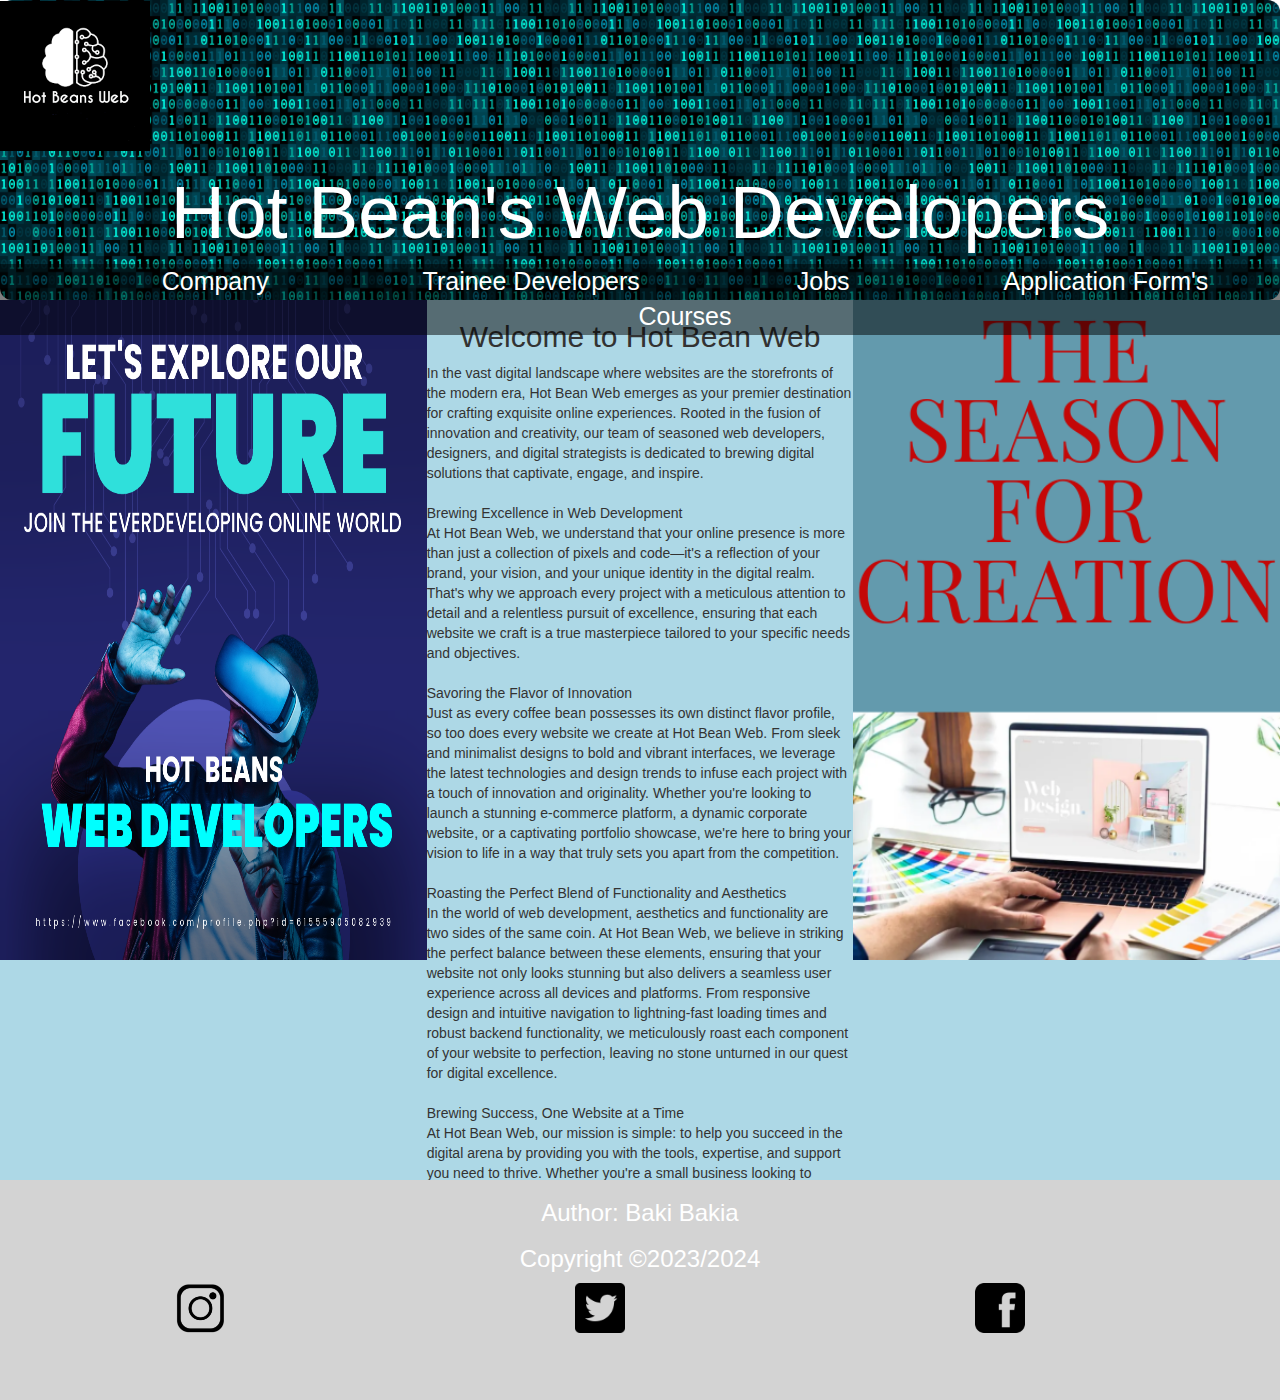
<file: index.html>
<!DOCTYPE html>

<html>
    <head>
        <meta charset="UTF-8">
            <meta name="viewport" content="width=device-width, initial-scale=1.0">
            <meta http-equiv="X-UA-Compatible" content="ie=edge">
                  <title>Hot Bean's Web</title>
                  <link rel="stylesheet" href="Styling.css">
                  <link rel="stylesheet" href="https://www.w3schools.com/w3css/4/w3.css">
                  <link rel="stylesheet" href="https://cdnjs.cloudflare.com/ajax/libs/font-awesome/4.7.0/css/font-awesome.min.css">
                  <link rel="stylesheet" href="https://maxcdn.bootstrapcdn.com/bootstrap/3.4.1/css/bootstrap.min.css">
                  <script src="https://ajax.googleapis.com/ajax/libs/jquery/3.5.1/jquery.min.js"></script>
                  <script src="https://maxcdn.bootstrapcdn.com/bootstrap/3.4.1/js/bootstrap.min.js"></script>
                  
                  <link rel="preconnect" href="https://fonts.googleapis.com">
                  <link rel="preconnect" href="https://fonts.gstatic.com" crossorigin>
                  <link href="https://fonts.googleapis.com/css2?family=Londrina+Shadow&display=swap" rel="stylesheet">
    </head>
    <body>
        <div class="Container-1">
            <div class="header">
                <img class="logo"  src="Assets/logo9.png" style="width: 150px; height: 150px">
                <h1 style="font-size:75px; color: white">Hot Bean's Web Developers</h1>
            <ul class="ul">
                <li style="font-size:25px"> <a href="https://dezi03.github.io/Hot-Beans-Web/" style="color: white">Company</a></li>
                <li style="font-size:25px"><a href="Trainee_Developers.html" style="color: white">Trainee Developers </a></li>
                <li style="font-size:25px"><a href="Job's.html" style="color: white">Jobs</a></li>
                <li style="font-size:25px"><a href="Application_Form's.html" style="color: white">Application Form's</a></li>
                <li style="font-size:25px"><a href="Courses.html" style="color: white">Courses</a></li>
               
            </ul>
            </div>
            <div class="Content1">
                <img src="Assets/The_Future.png" style="height: 75%; width: 100%;">
            </div>
            <div class="Content2">
                <img src="Assets/the season of creation.png" style="height: 75%; width: 100%;border: 2px;border-color: black;"></div>
                <div class="Content3">
                    <h2 style="text-align: center">Welcome to Hot Bean Web</h2>
                    <p1>


                        In the vast digital landscape where websites are the storefronts of the modern era, Hot Bean Web emerges as your premier destination for crafting exquisite online experiences. Rooted in the fusion of innovation and creativity, our team of seasoned web developers, designers, and digital strategists is dedicated to brewing digital solutions that captivate, engage, and inspire.<br><br>
                        Brewing Excellence in Web Development<br>
At Hot Bean Web, we understand that your online presence is more than just a collection of pixels and code—it's a reflection of your brand, your vision, and your unique identity in the digital realm. That's why we approach every project with a meticulous attention to detail and a relentless pursuit of excellence, ensuring that each website we craft is a true masterpiece tailored to your specific needs and objectives.
<br><br>
Savoring the Flavor of Innovation<br>

Just as every coffee bean possesses its own distinct flavor profile, so too does every website we create at Hot Bean Web. From sleek and minimalist designs to bold and vibrant interfaces, we leverage the latest technologies and design trends to infuse each project with a touch of innovation and originality. Whether you're looking to launch a stunning e-commerce platform, a dynamic corporate website, or a captivating portfolio showcase, we're here to bring your vision to life in a way that truly sets you apart from the competition.
<br><br>
Roasting the Perfect Blend of Functionality and Aesthetics<br>

In the world of web development, aesthetics and functionality are two sides of the same coin. At Hot Bean Web, we believe in striking the perfect balance between these elements, ensuring that your website not only looks stunning but also delivers a seamless user experience across all devices and platforms. From responsive design and intuitive navigation to lightning-fast loading times and robust backend functionality, we meticulously roast each component of your website to perfection, leaving no stone unturned in our quest for digital excellence.
<br><br>
Brewing Success, One Website at a Time<br>

At Hot Bean Web, our mission is simple: to help you succeed in the digital arena by providing you with the tools, expertise, and support you need to thrive. Whether you're a small business looking to establish your online presence, a startup aiming to disrupt the market, or a seasoned enterprise seeking to elevate your brand to new heights, we're here to be your trusted partner every step of the way. With a relentless focus on quality, innovation, and client satisfaction, we're committed to brewing success for you, one website at a time.</p1>
</div>
            <div class="Content4"></div>
            <div class="Content5"></div>
             
            <div class="Footer">    
            <h3 class="Author w3-text-white">Author: Baki Bakia</h3>
            <h3 class="Author w3-text-white">Copyright &copy;2023/2024</h3>
            
            <div class="social-media-icons">
            <a href="https://www.instagram.com/" class="href">
            <img src="Assets/5ecec78673e4440004f09e77.png" alt="Instagram">
            </a>
            <a href="https://twitter.com/" class="href">
            <img src="Assets/60580.png" alt="Twitter">
            </a>
            <a href="https://en-gb.facebook.com/" class="href">
            <img src="Assets/facebook.png" alt="Facebook">
            </a>
            <a href="https://uk.linkedin.com/" class="href">
            <img src="Assets/linkedin.png" alt="LinkedIn">
            </a>
            <a href="https://www.youtube.com/" class="href">
            <img src="Assets/youtube.png" alt="YouTube">
            </a>
</div>
            
            </div>
        </div>
    </body>
</html>
</file>
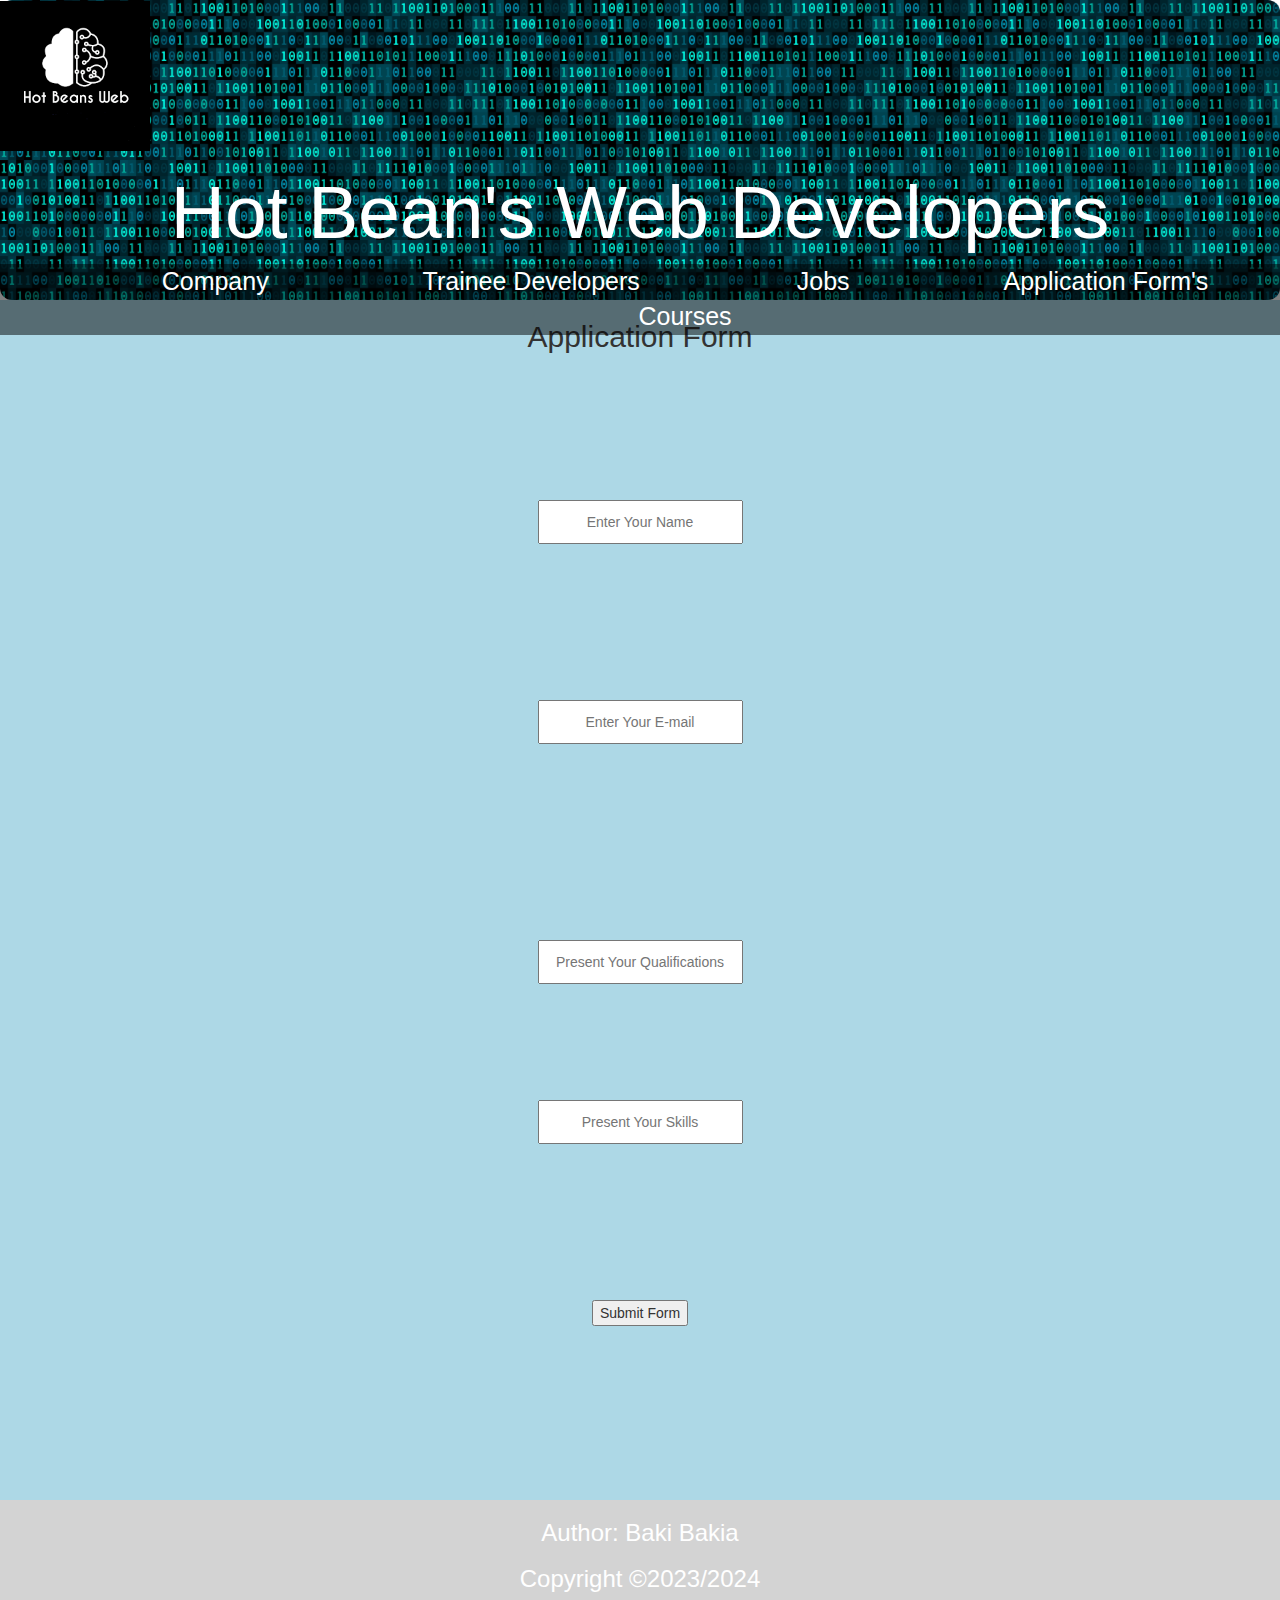
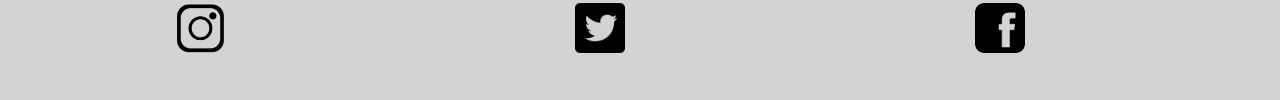
<file: Application_Form's.html>
<!DOCTYPE html>
<html>
    <head>
            <meta charset="UTF-8">
            <meta name="viewport" content="width=device-width, initial-scale=1.0">
            <meta http-equiv="X-UA-Compatible" content="ie=edge">
                  <title>Hot Bean's Web</title>
                 <link rel="stylesheet" href="Styling.css">
                  <link rel="stylesheet" href="https://www.w3schools.com/w3css/4/w3.css">
                  <link rel="stylesheet" href="https://cdnjs.cloudflare.com/ajax/libs/font-awesome/4.7.0/css/font-awesome.min.css">
                  <link rel="stylesheet" href="https://maxcdn.bootstrapcdn.com/bootstrap/3.4.1/css/bootstrap.min.css">
                  <script src="https://ajax.googleapis.com/ajax/libs/jquery/3.5.1/jquery.min.js"></script>
                  <script src="https://maxcdn.bootstrapcdn.com/bootstrap/3.4.1/js/bootstrap.min.js"></script>
                  
                  <link rel="preconnect" href="https://fonts.googleapis.com">
                  <link rel="preconnect" href="https://fonts.gstatic.com" crossorigin>
                  <link href="https://fonts.googleapis.com/css2?family=Londrina+Shadow&display=swap" rel="stylesheet">
    </head>
    <body>
        <div class="Container-4">
            <div class='header'>
                <img src="Assets/logo9.png"  class="img-responsive" style="width: 150px; height: 150px">
             <h1 style="font-size:75px; color: white">Hot Bean's Web Developers</h1>
            <ul class="ul">
                <li style="font-size:25px"><a href="https://dezi03.github.io/Hot-Beans-Web/" style="color: white">Company</a></li>
                <li style="font-size:25px"><a href="Trainee_Developers.html" style="color: white">Trainee Developers </a></li>
                <li style="font-size:25px"><a href="Job's.html" style="color: white">Jobs</a></li>
                <li style="font-size:25px"><a href="Application_Form's.html" style="color: white">Application Form's</a></li>
                <li style="font-size:25px"><a href="Courses.html" style="color: white">Courses</a></li>
            </ul>
            </div>
            <div class="ContentA">
                <h2 class="application">Application Form</h2>
            </div>
            <div class="ContentB">
                <input   type="text" name="Name" placeholder="Enter Your Name">
            </div>
            <div class="ContentC">
                <input class="input" type="text" name="text" placeholder="Enter Your E-mail">
            </div>
            <div class="ContentD">
                 <input class="input" type="text" name="text" placeholder="Present Your Qualifications">
            </div>
            <div class="ContentE">
                 <input class="input" type="text" name="text" placeholder="Present Your Skills">
            </div>
            <div class="ContentF">
                <button class="button">Submit Form</button>
            </div>
             
           <div class="Footer">    
            <h3 class="Author w3-text-white">Author: Baki Bakia</h3>
            <h3 class="Author w3-text-white">Copyright &copy;2023/2024</h3> 
            <div class="social-media-icons">
            <a href="https://www.instagram.com/" class="href">
            <img src="Assets/5ecec78673e4440004f09e77.png" alt="Instagram">
            </a>
            <a href="https://twitter.com/" class="href">
            <img src="Assets/60580.png" alt="Twitter">
            </a>
            <a href="https://en-gb.facebook.com/" class="href">
            <img src="Assets/facebook.png" alt="Facebook">
            </a>
            <a href="https://uk.linkedin.com/" class="href">
            <img src="Assets/linkedin.png" alt="LinkedIn">
            </a>
            <a href="https://www.youtube.com/" class="href">
            <img src="Assets/youtube.png" alt="YouTube">
            </a>
        </div>
            </div>
        </div>
    </body>
</html>
</file>
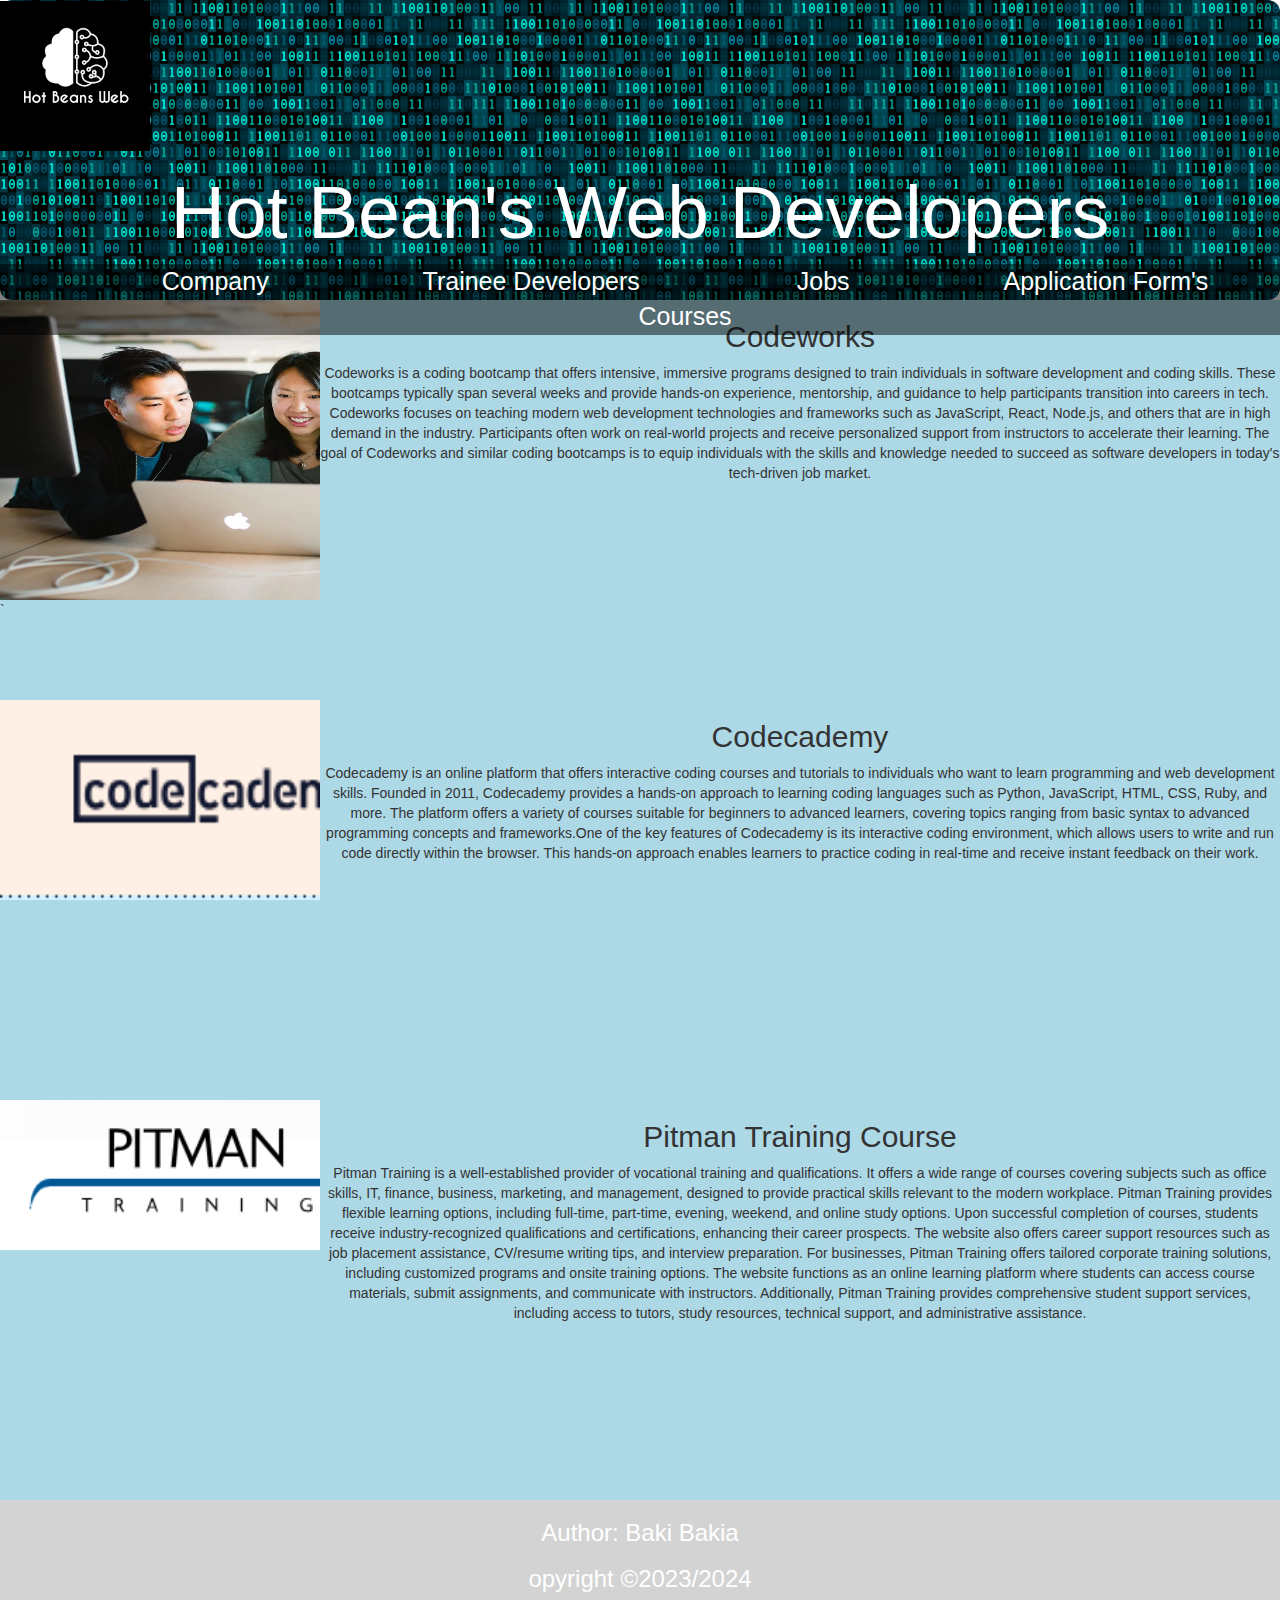
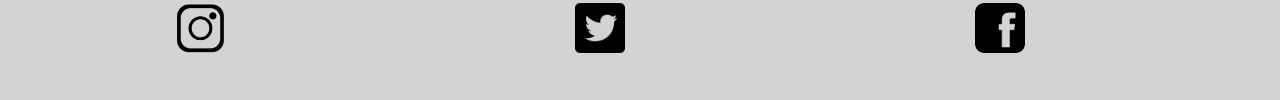
<file: Courses.html>
<!DOCTYPE html>
<html>
    <head>
            <meta charset="UTF-8">
            <meta name="viewport" content="width=device-width, initial-scale=1.0">
            <meta http-equiv="X-UA-Compatible" content="ie=edge">
                  <title>Hot Bean's Web</title>
                  <link rel="stylesheet" href="Styling.css">
                  <link rel="stylesheet" href="https://www.w3schools.com/w3css/4/w3.css">
                  <link rel="stylesheet" href="https://cdnjs.cloudflare.com/ajax/libs/font-awesome/4.7.0/css/font-awesome.min.css">
                  <link rel="stylesheet" href="https://maxcdn.bootstrapcdn.com/bootstrap/3.4.1/css/bootstrap.min.css">
                  <script src="https://ajax.googleapis.com/ajax/libs/jquery/3.5.1/jquery.min.js"></script>
                  <script src="https://maxcdn.bootstrapcdn.com/bootstrap/3.4.1/js/bootstrap.min.js"></script>
                  
                  <link rel="preconnect" href="https://fonts.googleapis.com">
                  <link rel="preconnect" href="https://fonts.gstatic.com" crossorigin>
                  <link href="https://fonts.googleapis.com/css2?family=Londrina+Shadow&display=swap" rel="stylesheet">
    </head>
    <body>
        <div class="Container-5">
            <div class='header'>
                <img src="Assets/logo9.png"  class="img-responsive" style="width: 150px; height: 150px">
                
             <h1 style="font-size:75px; color: white">Hot Bean's Web Developers</h1>
            <ul class="ul">
                <li style="font-size:25px"><a href="https://dezi03.github.io/Hot-Beans-Web/" style="color: white">Company</a></li>
                <li style="font-size:25px"><a href="Trainee_Developers.html" style="color: white">Trainee Developers </a></li>
                <li style="font-size:25px"><a href="Job's.html" style="color: white">Jobs</a></li>
                <li style="font-size:25px"><a href="Application_Form's.html" style="color: white">Application Form's</a></li>
                <li style="font-size:25px"><a href="Courses.html" style="color: white">Courses</a></li>
               
            </ul>
            </div>
            <div class="Content1">
                <a href="https://codeworks.me/">
                <img src="Assets/Codeworks_links.png" style="height: 300px; width: 600px;">
                </a>`
            </div>
            <div class="Content2">
                <h2  style="text-align: center">
                    Codeworks
                </h2>
                <p>Codeworks is a coding bootcamp that offers intensive, immersive programs designed to train individuals in software development and coding skills. These bootcamps typically span several weeks and provide hands-on experience, mentorship, and guidance to help participants transition into careers in tech. Codeworks focuses on teaching modern web development technologies and frameworks such as JavaScript, React, Node.js, and others that are in high demand in the industry. Participants often work on real-world projects and receive personalized support from instructors to accelerate their learning. The goal of Codeworks and similar coding bootcamps is to equip individuals with the skills and knowledge needed to succeed as software developers in today's tech-driven job market.</p>
            </div>
            <div class="Content3">
                <a href="https://www.codecademy.com/">
                    <img src="Assets/Codecademy.PNG" style="height: 200px; width: 400px;">
                </a>
            </div>
            <div class="Content4">
                <h2  style="text-align: center">Codecademy</h2>
                <p>
                  Codecademy is an online platform that offers interactive coding courses and tutorials to individuals who want to learn programming and web development skills. Founded in 2011, Codecademy provides a hands-on approach to learning coding languages such as Python, JavaScript, HTML, CSS, Ruby, and more. The platform offers a variety of courses suitable for beginners to advanced learners, covering topics ranging from basic syntax to advanced programming concepts and frameworks.One of the key features of Codecademy is its interactive coding environment, which allows users to write and run code directly within the browser. This hands-on approach enables learners to practice coding in real-time and receive instant feedback on their work.
                </p>
            </div>
            <div class="Content5">
                <a href="https://www.pitman-training.com/">
                    <img src="Assets/Pitman.PNG" style="height: 150px; width: 400px">
                </a>
            </div>
            <div class="Content6">
                <h2 style="text-align: center">Pitman Training Course</h2>
                <p>Pitman Training is a well-established provider of vocational training and qualifications. It offers a wide range of courses covering subjects such as office skills, IT, finance, business, marketing, and management, designed to provide practical skills relevant to the modern workplace. Pitman Training provides flexible learning options, including full-time, part-time, evening, weekend, and online study options. Upon successful completion of courses, students receive industry-recognized qualifications and certifications, enhancing their career prospects. The website also offers career support resources such as job placement assistance, CV/resume writing tips, and interview preparation. For businesses, Pitman Training offers tailored corporate training solutions, including customized programs and onsite training options. The website functions as an online learning platform where students can access course materials, submit assignments, and communicate with instructors. Additionally, Pitman Training provides comprehensive student support services, including access to tutors, study resources, technical support, and administrative assistance.</p>
           
            </div>
             
            <div class="Footer">    
            <h3 class="Author w3-text-white">Author: Baki Bakia</h3>
            <h3 class="Author w3-text-white">opyright &copy;2023/2024</h3>
            <div class="social-media-icons">
            <a href="https://www.instagram.com/" class="href">
            <img src="Assets/5ecec78673e4440004f09e77.png" alt="Instagram">
            </a>
            <a href="https://twitter.com/" class="href">
            <img src="Assets/60580.png" alt="Twitter">
            </a>
            <a href="https://en-gb.facebook.com/" class="href">
            <img src="Assets/facebook.png" alt="Facebook">
            </a>
            <a href="https://uk.linkedin.com/" class="href">
            <img src="Assets/linkedin.png" alt="LinkedIn">
            </a>
            <a href="https://www.youtube.com/" class="href">
            <img src="Assets/youtube.png" alt="YouTube">
            </a>
        </div>
            </div>
            </div>
    </body>
</html>
</file>
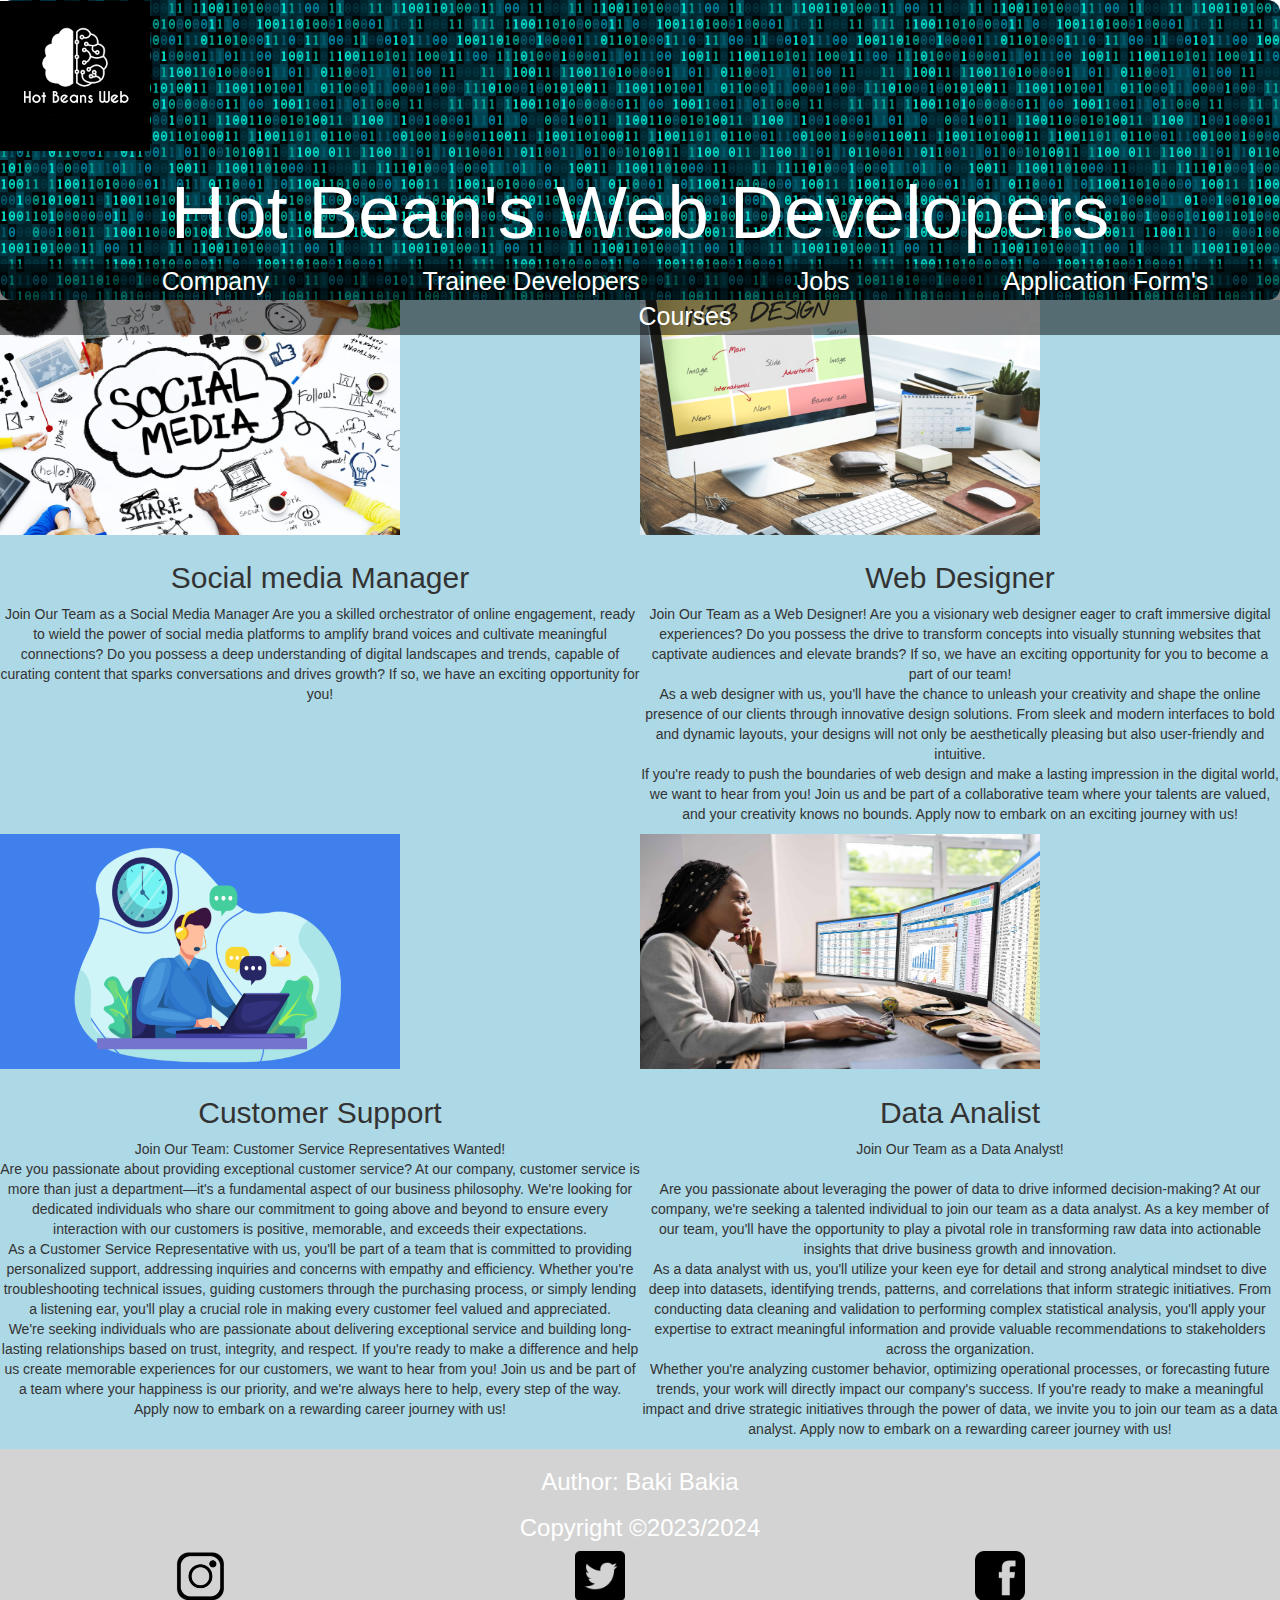
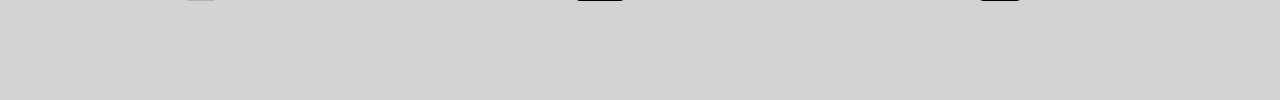
<file: Job's.html>
<!DOCTYPE html>
<html>
    <head>
            <meta charset="UTF-8">
            <meta name="viewport" content="width=device-width, initial-scale=1.0">
            <meta http-equiv="X-UA-Compatible" content="ie=edge">
                  <title>Hot Bean's Web</title>
                  <link rel="stylesheet" href="Styling.css">
                  <link rel="stylesheet" href="https://www.w3schools.com/w3css/4/w3.css">
                  <link rel="stylesheet" href="https://cdnjs.cloudflare.com/ajax/libs/font-awesome/4.7.0/css/font-awesome.min.css">
                  <link rel="stylesheet" href="https://maxcdn.bootstrapcdn.com/bootstrap/3.4.1/css/bootstrap.min.css">
                  <script src="https://ajax.googleapis.com/ajax/libs/jquery/3.5.1/jquery.min.js"></script>
                  <script src="https://maxcdn.bootstrapcdn.com/bootstrap/3.4.1/js/bootstrap.min.js"></script>
                  
                  <link rel="preconnect" href="https://fonts.googleapis.com">
                  <link rel="preconnect" href="https://fonts.gstatic.com" crossorigin>
                  <link href="https://fonts.googleapis.com/css2?family=Londrina+Shadow&display=swap" rel="stylesheet">
    </head>
    <body>
        <div class="Container-3">
            <div class="header">
                <img src="Assets/logo9.png"  class="img-responsive" style="width: 150px; height: 150px">
             <h1 style="font-size:75px; color: white">Hot Bean's Web Developers</h1>
            <ul class="ul">
                <li style="font-size:25px"><a href="https://dezi03.github.io/Hot-Beans-Web/"  style="color: white">Company</a></li>
                <li style="font-size:25px"><a href="Trainee_Developers.html"  style="color: white">Trainee Developers </a></li>
                <li style="font-size:25px"><a href="Job's.html"  style="color: white">Jobs</a></li>
                <li style="font-size:25px"><a href="Application_Form's.html"  style="color: white">Application Form's</a></li>
                <li style="font-size:25px"><a href="Courses.html"  style="color: white">Courses</a></li>
               
            </ul>
            </div>
            <div class="Content1">
                <img src="Assets/social media menagment.jpg" style="width:400px; height:235px"  class="images1">
            </div>
            <div class="Content2">
                <img src="Assets/web-design.jpg" style="width:400px; height:235px"  class="images1">
            </div>
            <div class="Content3">
               <img src="Assets/customer support.png" style="width:400px; height:235px"  class="images1">
            </div>
            <div class="Content4">
                <img src="Assets/data-analist.png" style="width:400px; height:235px"  class="images1">
            </div>
            <div class="Content5">
                <h4 style="font-size: 30px">Social media Manager</h4>
                <p>
                   Join Our Team as a Social Media Manager

Are you a skilled orchestrator of online engagement, ready to wield the power of social media platforms to amplify brand voices and cultivate meaningful connections? Do you possess a deep understanding of digital landscapes and trends, capable of curating content that sparks conversations and drives growth? If so, we have an exciting opportunity for you!


                </p>
            </div>
            <div class="Content6">
                <h4 style="font-size: 30px">Web Designer</h4>
                <p>
                    Join Our Team as a Web Designer!

Are you a visionary web designer eager to craft immersive digital experiences? Do you possess the drive to transform concepts into visually stunning websites that captivate audiences and elevate brands? If so, we have an exciting opportunity for you to become a part of our team!

<br>As a web designer with us, you'll have the chance to unleash your creativity and shape the online presence of our clients through innovative design solutions. From sleek and modern interfaces to bold and dynamic layouts, your designs will not only be aesthetically pleasing but also user-friendly and intuitive.

<br>If you're ready to push the boundaries of web design and make a lasting impression in the digital world, we want to hear from you! Join us and be part of a collaborative team where your talents are valued, and your creativity knows no bounds. Apply now to embark on an exciting journey with us!
                </p>
                </div>
            <div class="Content7">
                <h4 style="font-size: 30px">Customer Support</h4>
                <p>
                   Join Our Team: Customer Service Representatives Wanted!<br>

Are you passionate about providing exceptional customer service? At our company, customer service is more than just a department—it's a fundamental aspect of our business philosophy. We're looking for dedicated individuals who share our commitment to going above and beyond to ensure every interaction with our customers is positive, memorable, and exceeds their expectations.

<br>As a Customer Service Representative with us, you'll be part of a team that is committed to providing personalized support, addressing inquiries and concerns with empathy and efficiency. Whether you're troubleshooting technical issues, guiding customers through the purchasing process, or simply lending a listening ear, you'll play a crucial role in making every customer feel valued and appreciated.

<br>We're seeking individuals who are passionate about delivering exceptional service and building long-lasting relationships based on trust, integrity, and respect. If you're ready to make a difference and help us create memorable experiences for our customers, we want to hear from you! Join us and be part of a team where your happiness is our priority, and we're always here to help, every step of the way. Apply now to embark on a rewarding career journey with us!
                
                </p>
            </div>
            <div class="Content8">
                <h4 style="font-size: 30px">Data Analist</h4>
                <p>
                   
                    Join Our Team as a Data Analyst!<br>

<br>Are you passionate about leveraging the power of data to drive informed decision-making? At our company, we're seeking a talented individual to join our team as a data analyst. As a key member of our team, you'll have the opportunity to play a pivotal role in transforming raw data into actionable insights that drive business growth and innovation.

<br>As a data analyst with us, you'll utilize your keen eye for detail and strong analytical mindset to dive deep into datasets, identifying trends, patterns, and correlations that inform strategic initiatives. From conducting data cleaning and validation to performing complex statistical analysis, you'll apply your expertise to extract meaningful information and provide valuable recommendations to stakeholders across the organization.

<br>Whether you're analyzing customer behavior, optimizing operational processes, or forecasting future trends, your work will directly impact our company's success. If you're ready to make a meaningful impact and drive strategic initiatives through the power of data, we invite you to join our team as a data analyst. Apply now to embark on a rewarding career journey with us! 
                </p>
            </div>
             
            <div class="Footer">    
            <h3 class="Author w3-text-white">Author: Baki Bakia</h3>
            <h3 class="Author w3-text-white">Copyright &copy;2023/2024</h3>  
            <div class="social-media-icons">
            <a href="https://www.instagram.com/" class="href">
            <img src="Assets/5ecec78673e4440004f09e77.png" alt="Instagram">
            </a>
            <a href="https://twitter.com/" class="href">
            <img src="Assets/60580.png" alt="Twitter">
            </a>
            <a href="https://en-gb.facebook.com/" class="href">
            <img src="Assets/facebook.png" alt="Facebook">
            </a>
            <a href="https://uk.linkedin.com/" class="href">
            <img src="Assets/linkedin.png" alt="LinkedIn">
            </a>
            <a href="https://www.youtube.com/" class="href">
            <img src="Assets/youtube.png" alt="YouTube">
            </a>
        </div>
            </div>
        </div>
    </body>
</html>
</file>
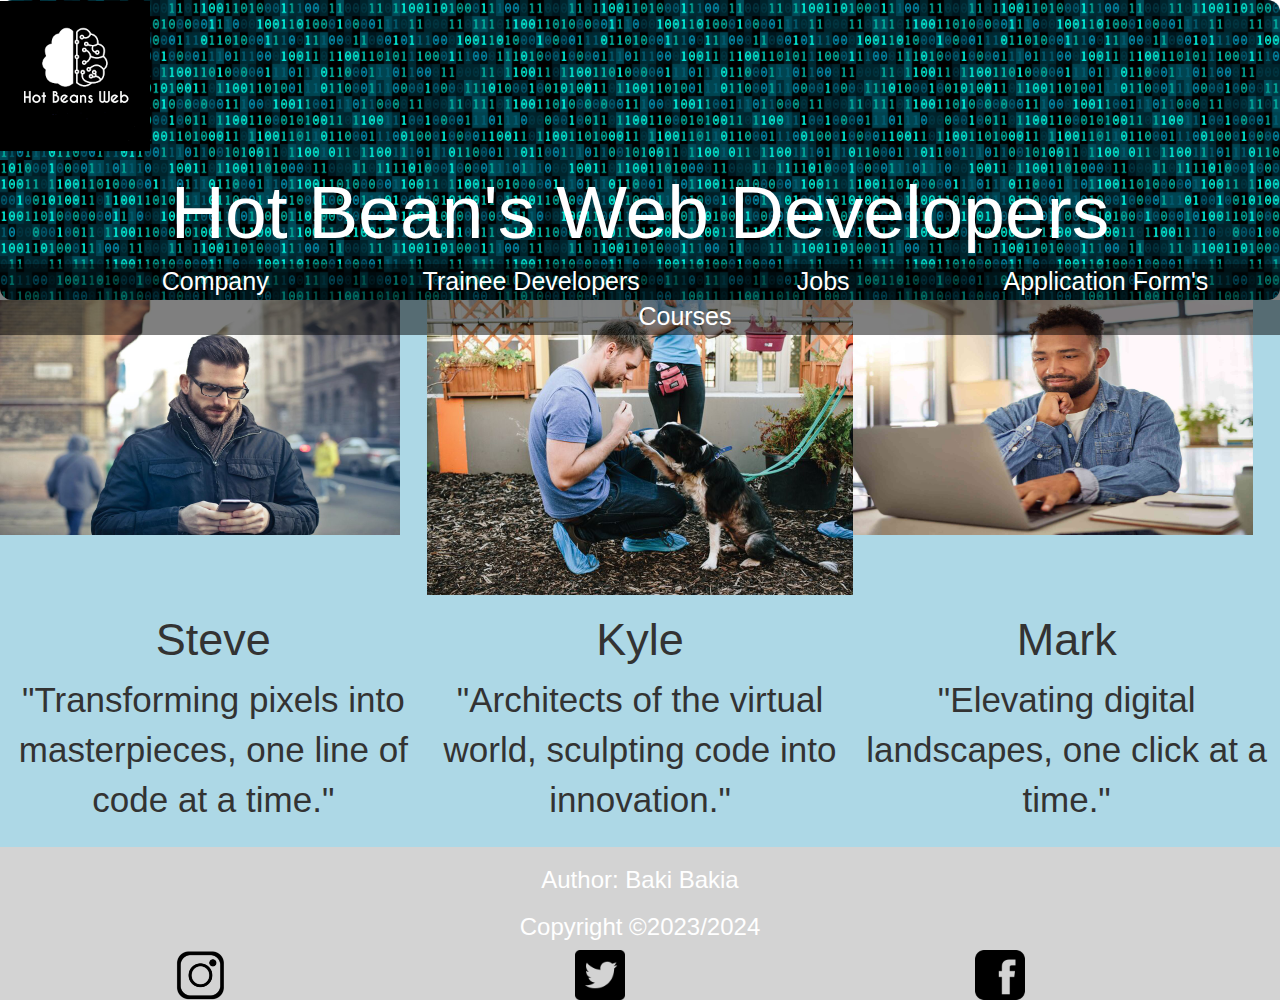
<file: Trainee_Developers.html>
<!DOCTYPE html>
<html>
    <head>
            <meta charset="UTF-8">
            <meta name="viewport" content="width=device-width, initial-scale=1.0">
            <meta http-equiv="X-UA-Compatible" content="ie=edge">
                  <title>Hot Bean's Web</title>
                  <link rel="stylesheet" href="Styling.css">
                  <link rel="stylesheet" href="https://www.w3schools.com/w3css/4/w3.css">
                  <link rel="stylesheet" href="https://cdnjs.cloudflare.com/ajax/libs/font-awesome/4.7.0/css/font-awesome.min.css">
                  <link rel="stylesheet" href="https://maxcdn.bootstrapcdn.com/bootstrap/3.4.1/css/bootstrap.min.css">
                  <script src="https://ajax.googleapis.com/ajax/libs/jquery/3.5.1/jquery.min.js"></script>
                  <script src="https://maxcdn.bootstrapcdn.com/bootstrap/3.4.1/js/bootstrap.min.js"></script>
                  
                  <link rel="preconnect" href="https://fonts.googleapis.com">
                  <link rel="preconnect" href="https://fonts.gstatic.com" crossorigin>
                  <link href="https://fonts.googleapis.com/css2?family=Londrina+Shadow&display=swap" rel="stylesheet">
    </head>
    <body>
        <div class="Container-2">
            <div class='header'>
                <img src="Assets/logo9.png"  class="img-responsive" style="width: 150px; height: 150px">
                <h1 style="font-size:75px; color: white">Hot Bean's Web Developers</h1>
                <ul class="ul">
                <li style="font-size:25px"><a href="https://dezi03.github.io/Hot-Beans-Web/"  style="color: white">Company</a></li>
                <li style="font-size:25px"><a href="Trainee_Developers.html"  style="color: white">Trainee Developers </a></li>
                <li style="font-size:25px"><a href="Job's.html"  style="color: white">Jobs</a></li>
                <li style="font-size:25px"><a href="Application_Form's.html"  style="color: white">Application Form's</a></li>
                <li style="font-size:25px"><a href="Courses.html"  style="color: white">Courses</a></li>
               
            </ul>
            </div>
            <div class="Content1">
                <img src="Assets/developer_2.jpg" style="width:400px; height:235px" class="images">
            </div>
            <div class="Content2">
                <h2 style="text-align: center; font-size: 45px;">
                  Steve  
                </h2>
                <p style="font-size: 35px;">"Transforming pixels into masterpieces, one line of code at a time."</p>
            </div>
            <div class="Content3">
                <img src="Assets/developer_3.jpg" style="width:445px; height:295px" class="images">
            </div>
            <div class="Content4">
                <img src="Assets/developer_1.jpg" style="width:400px; height:235px; align-content: center" class="images">
            </div>
            <div class="Content5">
                <h2 style="text-align: center; font-size: 45px;">
                    Mark
                </h2>
                <p style="font-size: 35px;">
                    "Elevating digital landscapes, one click at a time."
                </p>
            </div>
            <div class="Content6">
                <h2 style="text-align: center; font-size: 45px;">
                  Kyle  
                </h2>
                <p style="font-size: 35px;">
"Architects of the virtual world, sculpting code into innovation."
                </p>
            </div>
             
            <div class="Footer">    
            <h3 class="Author w3-text-white">Author: Baki Bakia</h3>
            <h3 class="Author w3-text-white">Copyright &copy;2023/2024</h3>
           <div class="social-media-icons">
            <a href="https://www.instagram.com/" class="href">
            <img src="Assets/5ecec78673e4440004f09e77.png" alt="Instagram">
            </a>
            <a href="https://twitter.com/" class="href">
            <img src="Assets/60580.png" alt="Twitter">
            </a>
            <a href="https://en-gb.facebook.com/" class="href">
            <img src="Assets/facebook.png" alt="Facebook">
            </a>
            <a href="https://uk.linkedin.com/" class="href">
            <img src="Assets/linkedin.png" alt="LinkedIn">
            </a>
            <a href="https://www.youtube.com/" class="href">
            <img src="Assets/youtube.png" alt="YouTube">
            </a>
        </div>
            </div>
            </div>
    </body>
</html>
</file>
<file: Styling.css>
.Container-1{
    display: grid;
    width: 100%;
    height: 1400px;
    grid-template-columns: 1fr 1fr 1fr 1fr 1fr 1fr;
    grid-template-rows: 1fr 1fr 1fr 1fr 1fr 1fr;
      grid-template-areas:
      "Header Header Header Header Header Header"
      "Content1 Content1 Content3 Content3 Content2 Content2"
      "Content1 Content1 Content3 Content3 Content2 Content2"
      "Content1 Content1 Content3 Content3 Content2 Content2"
      "Content1 Content1 Content3 Content3 Content2 Content2"
      "Footer Footer Footer Footer Footer Footer";
}
.Container-1 > *{
    border: 15px ;
    border-color: black;
}

.Container-2{
    display: grid;
    width: 100%;
    height: 1000px;
    grid-template-columns: 1fr 1fr 1fr 1fr 1fr 1fr;
    grid-template-rows: 1fr 1fr 1fr 1fr 1fr 1fr;
      grid-template-areas:
      "Header Header Header Header Header Header"
      "Content1 Content1 Content3 Content3 Content4 Content4"
      "Content2 Content2 Content6 Content6 Content5 Content5"
      "Content2 Content2 Content6 Content6 Content5 Content5"
      "Content2 Content2 Content6 Content6 Content5 Content5"
      "Footer Footer Footer Footer Footer Footer";
}
.Container-2 > *{
    border: 15px ;
}
.Container-3{
    display: grid;
    width: 100%;
    height: 1700px;
    grid-template-columns: 1fr 1fr 1fr 1fr 1fr 1fr  ;
    grid-template-rows: 1fr 1fr 1fr 1fr 1fr 1fr  ;
      grid-template-areas:
      "Header Header Header Header Header Header "
      "Content1 Content1 Content1 Content2 Content2 Content2 "
      "Content5 Content5 Content5 Content6 Content6 Content6 "
      "Content3 Content3 Content3 Content4 Content4 Content4 "
      "Content7 Content7 Content7 Content8 Content8 Content8 "
      "Footer Footer Footer Footer Footer Footer ";
}
.Container-3 > *{
    border: 2px ;
}
.Container-4{
    display: grid;
    width: 100%;
    height: 1700px;
    grid-template-columns: 1fr 1fr 1fr 1fr 1fr 1fr 1fr 1fr;
    grid-template-rows: 1fr 1fr 1fr 1fr 1fr 1fr 1fr 1fr;
    grid-template-areas:
      "Header Header Header Header Header Header Header Header"
      "ContentA ContentA ContentA ContentA ContentA ContentA ContentA ContentA"
      "ContentB ContentB ContentB ContentB ContentB ContentB ContentB ContentB"
      "ContentC ContentC ContentC ContentC ContentC ContentC ContentC ContentC"
      "ContentD ContentD ContentD ContentD ContentD ContentD ContentD ContentD"
      "ContentE ContentE ContentE ContentE ContentE ContentE ContentE ContentE"
      "ContentF ContentF ContentF ContentF ContentF ContentF ContentF ContentF"
      "Footer Footer Footer Footer Footer Footer Footer Footer";
}
.Container-4 > *{
    border: 2px ;
    
}
.Container-5{
    display: grid;
    width: 100%;
     height: 1700px;
    grid-template-columns: 1fr 1fr 1fr 1fr 1fr 1fr 1fr 1fr;
    grid-template-rows: 1fr 1fr 1fr 1fr 1fr 1fr 1fr 1fr;
      grid-template-areas:
      "Header Header Header Header Header Header Header Header"
      "Content1 Content1 Content2 Content2 Content2 Content2 Content2 Content2"
      "Content1 Content1 Content2 Content2 Content2 Content2 Content2 Content2"
      "Content3 Content3 Content4 Content4 Content4 Content4 Content4 Content4"
      "Content3 Content3 Content4 Content4 Content4 Content4 Content4 Content4"
      "Content5 Content5 Content6 Content6 Content6 Content6 Content6 Content6"
      "Content5 Content5 Content6 Content6 Content6 Content6 Content6 Content6"
      "Footer Footer Footer Footer Footer Footer Footer Footer";
}
.Container-5 > *{
    border: 2px ;
}
.header{
    padding-top: 1px;
    height:300px;
    grid-area: Header;
    position: relative;
    background-size: 400px;
    margin: lem;
    border-radius: 12px;
    position: relative;
    background-image: url("Assets/binary_code.png");
    background-color: lightgray;
    
}
.Footer{
     grid-area: Footer;
     background-size: cover;
     margin: lem;
     background-radius: 12px;
     position: relative;
     background-color: lightgray;
     
}
.ContentA{
    grid-area: ContentA;
    background-color: lightblue;
    text-align: center;
    
}
.ContentB{
    grid-area: ContentB;
    background-color: lightblue;
    text-align: center;
}
.ContentC{
    grid-area: ContentC;
    background-color: lightblue;
    text-align: center;
}
.ContentD{
    grid-area: ContentD;
    background-color: lightblue;
    text-align: center;
    padding: 40px;
}
.ContentE{
    grid-area: ContentE;
    background-color: lightblue;
    text-align: center;
}
.ContentF{
    grid-area: ContentF;
    background-color: lightblue;
    text-align: center;
}
.Content1{
    grid-area: Content1;
    background-color: lightblue;
}
.Content2{
    grid-area: Content2;
    background-color: lightblue;
}
.Content3{
    grid-area: Content3;
    background-color: lightblue;
}
.Content4{
    grid-area: Content4;
    background-color: lightblue;
}
.Content5{
    grid-area: Content5;
    background-color: lightblue;
    
}
.Content6{
    grid-area: Content6;
    background-color: lightblue;
}
.Content7{
    grid-area: Content7;
    background-color: lightblue;
}
.Content8{
    grid-area: Content8;
    background-color: lightblue;
}
p{
   text-align: center;
}
p1{
    text-align: center;
}
input{
   text-align: center;
  padding: 10px;
}
button{
    align-content: center;
}
ul{
      text-align: center;
      background: rgba(0,0,0,0.5);
}
li{
  display: inline;
  margin: 25px 50px 75px 100px;
 
}
h1{
    text-align: center;
}
h2{
    text-align: left;

}
.application{
    text-align: center;
}
h3{
   text-align: center; 
}
h4{
    text-align: center;
    
}
images{
   
}
.social-media-icons {
  display: flex;
  justify-content: space-around;
  align-items: center;
  width: 500%;
  max-width: 2000px;
  margin: 0 auto;
}

.social-media-icons .href {
  display: flex;
  justify-content: center;
  align-items: center;
  width: 500%;
  height: 50px;
    
}

.social-media-icons img {
  height: 100%;
  width: auto;
 
}

@media (min-width: 480px) {
    body {
        font-size: 1rem;
    }

    main {
        display: grid;
        grid-template-columns: 1fr 1fr;
        gap: 1em;
    }

    #intro {
        grid-column: 1 / 3;
    }

    #content {
        order: 2;
    }
}

@media (min-width: 800px) {
    body {
        font-size: 1.1rem;
    }

    header h1 {
        font-size: 2rem;
    }

    main {
        grid-template-columns: 3fr 1fr;
    }

    #intro {
        grid-column: 1 / 2;
    }

    #content {
        order: 1;
    }
}
</file>
